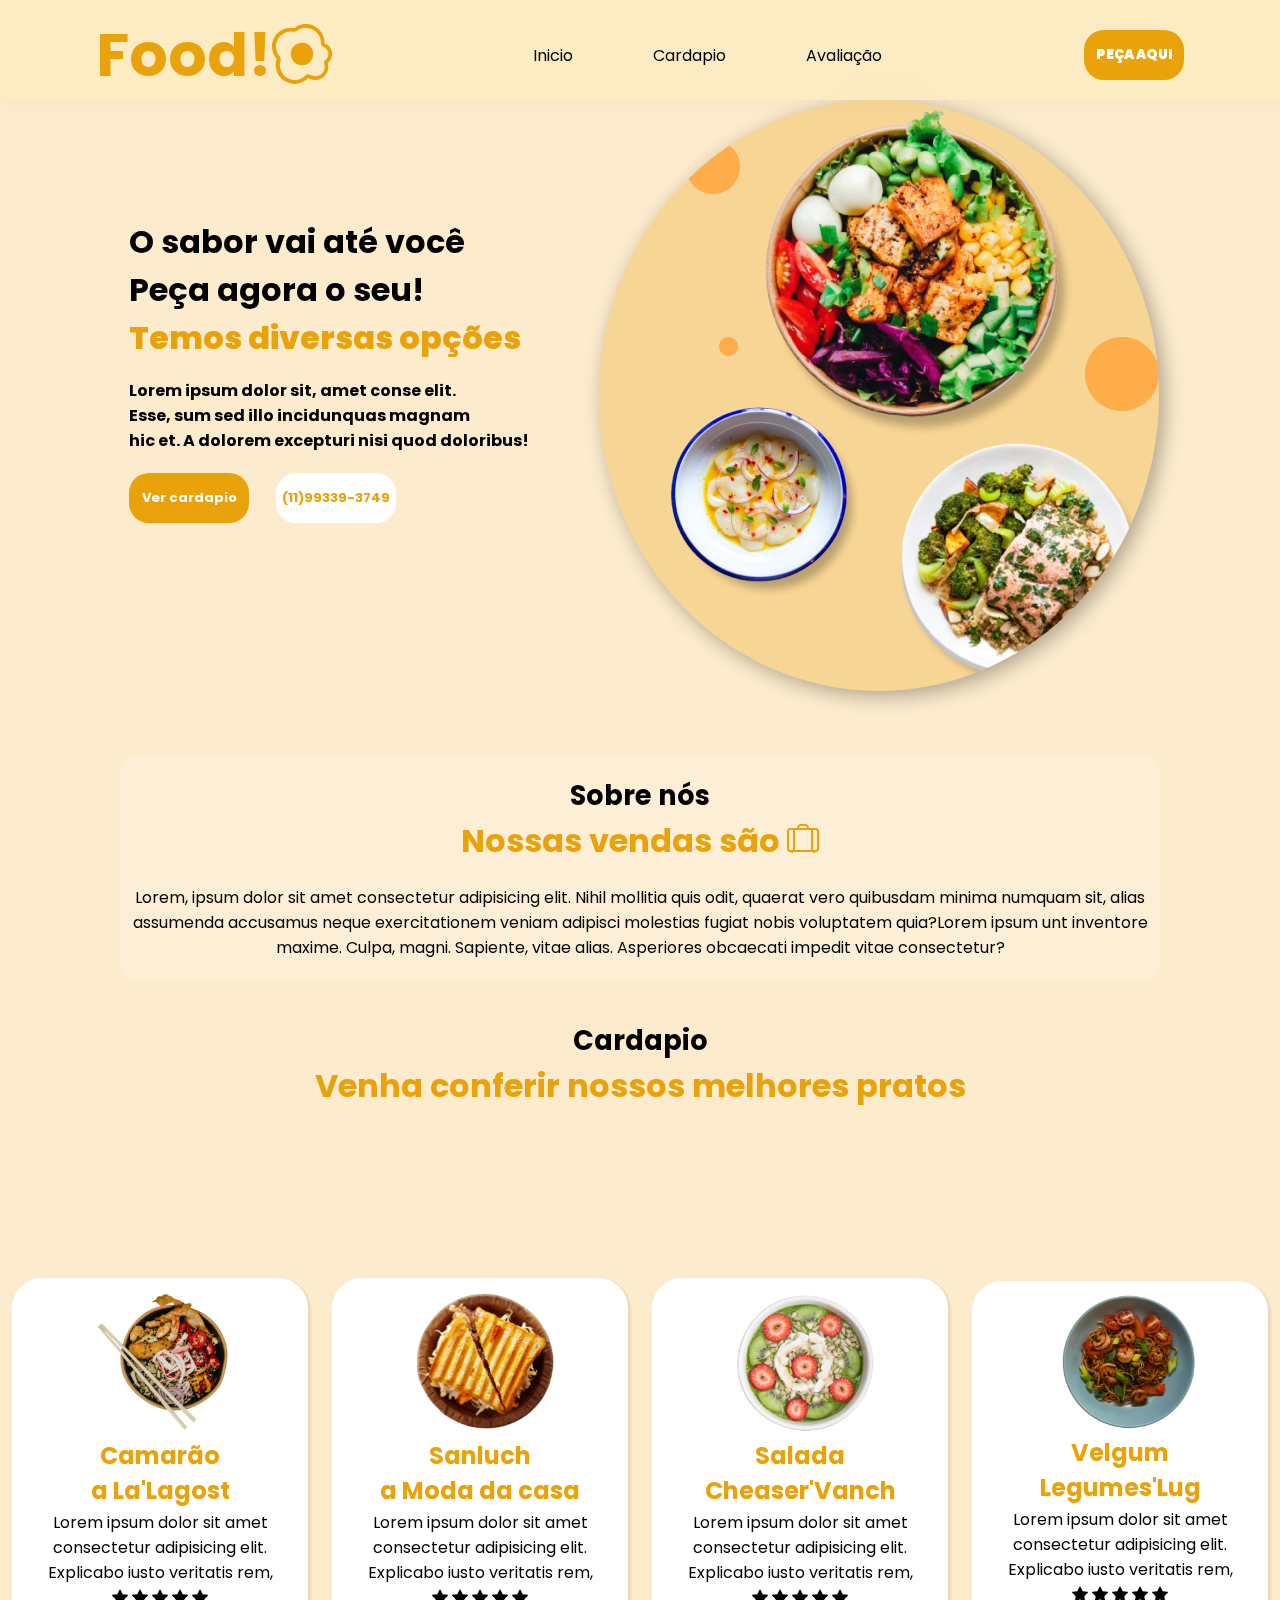
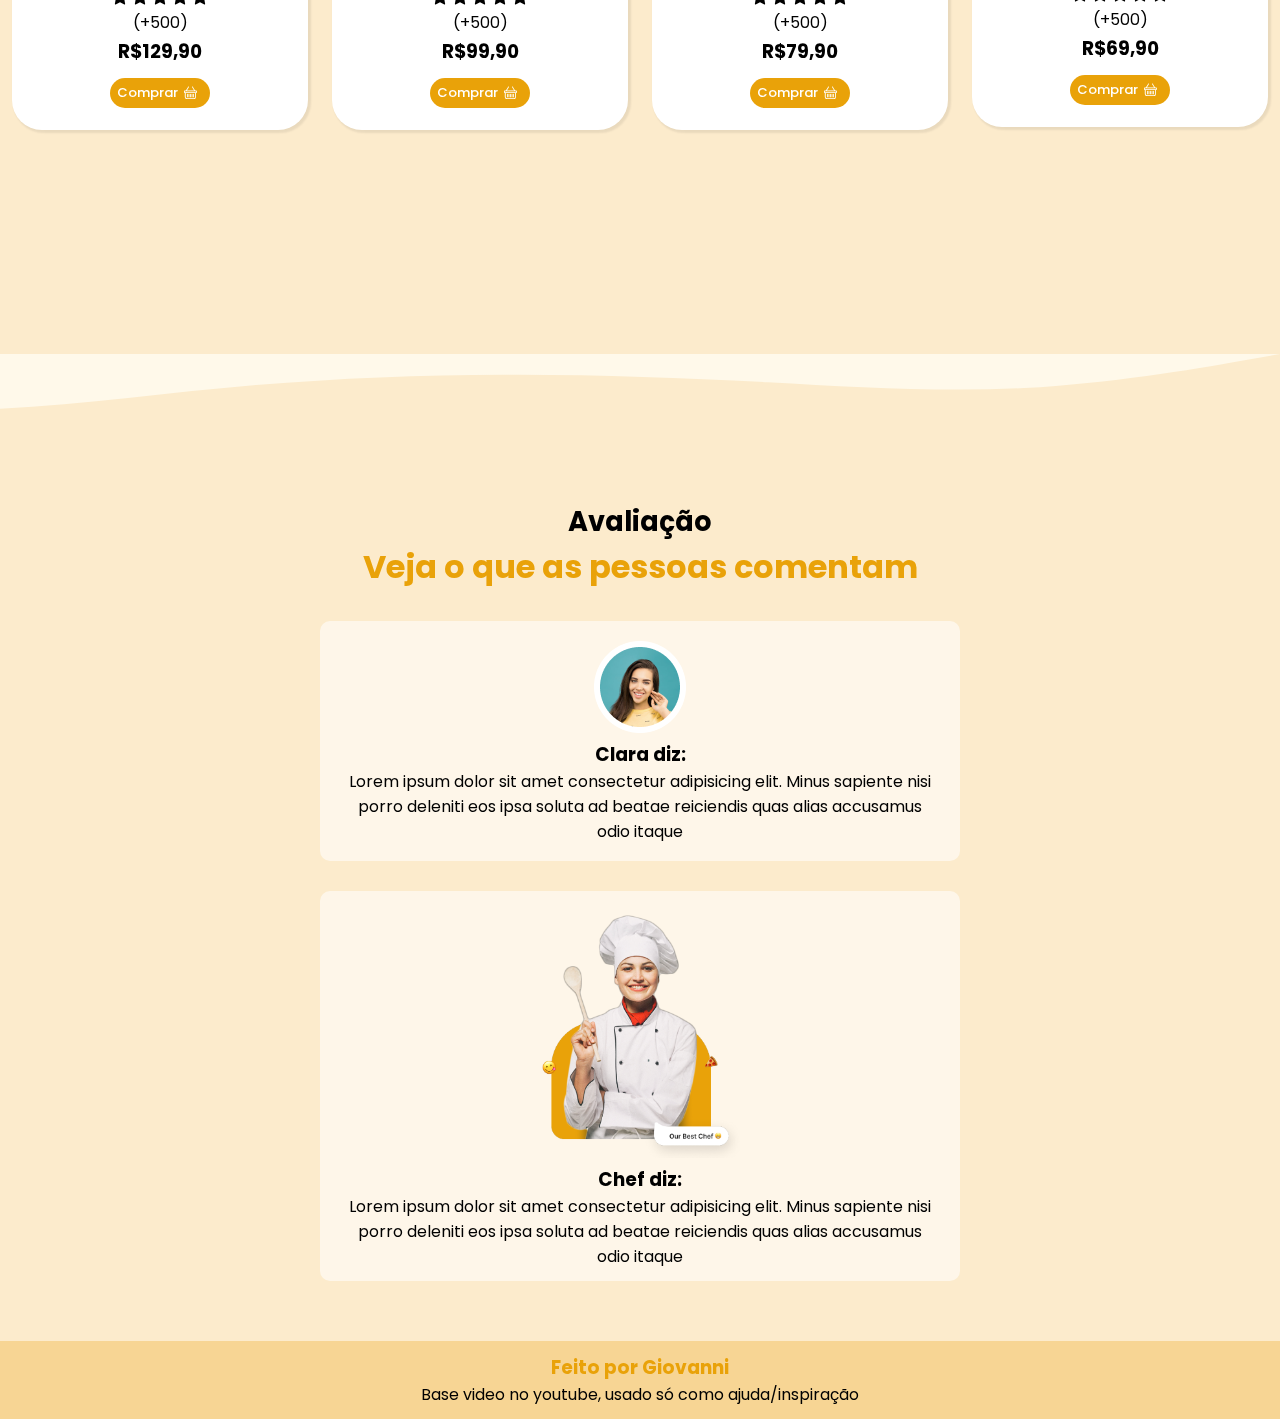
<file: comidas2-basico/index.html>
<!DOCTYPE html>
<html lang="pt-br">
<head>
    <meta charset="UTF-8">
    <meta name="viewport" content="width=device-width, initial-scale=1.0">
    <title>Comidas</title>
    <link rel="stylesheet" href="styles/principal.css">
    <link rel="stylesheet" href="styles/cardapio.css">
    <link rel="stylesheet" href="styles/main.css">
    <link rel="stylesheet" href="styles/style.css">
    <link rel="stylesheet" href="styles/avaliação.css">
    <link rel="preconnect" href="https://fonts.googleapis.com">
    <link rel="stylesheet" href="https://cdn.jsdelivr.net/npm/bootstrap-icons@1.11.3/font/bootstrap-icons.min.css">
    <link rel="preconnect" href="https://fonts.gstatic.com" crossorigin>
    <link href="https://fonts.googleapis.com/css2?family=Angkor&family=Dosis:wght@200..800&family=Madimi+One&family=Maven+Pro:wght@400..900&family=Nunito+Sans:ital,opsz,wght@0,6..12,200..1000;1,6..12,200..1000&family=Ojuju:wght@200..800&family=PT+Mono&family=Poppins:ital,wght@0,100;0,200;0,300;0,400;0,500;0,600;0,700;0,800;0,900;1,100;1,200;1,300;1,400;1,500;1,600;1,700;1,800;1,900&family=Roboto+Condensed:ital,wght@0,100..900;1,100..900&family=Shadows+Into+Light&display=swap" rel="stylesheet">
</head>
<body>
    <header class="cabecalho">
        <nav id="navs">
            <span id="titulo"><h1>Food!<i class="bi bi-egg-fried"></i></h1></span>
            <ul id="list">
                <li class="lista1"><a href="#" onclick="link()" id="linkss">Inicio</a></li>
                <li class="lista2"><a href="#" id="linksss">Cardapio</a></li>
                <li class="lista3"><a href="#" id="link">Avaliação</a></li>
            </ul>
            <button class="butt">PEÇA AQUI</button>
        </nav>
    </header>
    <main>
        <div id="principal">
           <h1 class="as">O sabor vai até você <br> Peça agora o seu! <br> <span id="ops">Temos diversas opções</span>
        <p class="ass">Lorem ipsum dolor sit, amet conse elit. <br> Esse, sum sed illo incidunquas magnam <br>hic et. A dolorem excepturi nisi quod doloribus!</p>
        <button class="butt2"> Ver cardapio </button>
        <button class="butt3"> (11)99339-3749 </button>
    </h1>
           <img src="img/hero.png" alt="" class="a">
        </div>
        <div id="tudo">
            <div id="inicio">
                <h1 class="sobre" id="sob">Sobre nós</h1>
                <h3 class="sobre" id="sob2">Nossas vendas são <i class="bi bi-suitcase-lg"></i></h3>
                <p class="sobre" id="text">Lorem, ipsum dolor sit amet consectetur adipisicing elit. Nihil mollitia quis odit, quaerat vero quibusdam minima numquam sit, alias assumenda accusamus neque exercitationem veniam adipisci molestias fugiat nobis voluptatem quia?Lorem ipsum unt inventore maxime. Culpa, magni. Sapiente, vitae alias. Asperiores obcaecati impedit vitae consectetur?</p>
            </div>
        </div>
        <h1 id="cardapio">Cardapio</h1>
        <h2 id="cardapio2">Venha conferir nossos melhores pratos</h2>
            <div id="cardpio">
                <div class="card">
                    <img src="img/dish.png" alt="" id="dish">
                    <h2>Camarão <br> a La'Lagost</h2>
                    <p>Lorem ipsum dolor sit amet <br>consectetur adipisicing elit. <br> Explicabo iusto veritatis rem, <br>
                        <i class="bi bi-star-fill"></i>
                        <i class="bi bi-star-fill"></i>
                        <i class="bi bi-star-fill"></i>
                        <i class="bi bi-star-fill"></i>
                        <i class="bi bi-star-fill"></i> <br>(+500) 
                        <h3>R$129,90</h3>
                        <button class="comprar">Comprar  <i class="bi bi-basket"></i></button>
                    </p>
                </div>
                <div class="card">
                    <img src="img/dish2.png" alt="" id="dish2">
                    <h2>Sanluch <br> a Moda da casa</h2>
                    <p>Lorem ipsum dolor sit amet <br>consectetur adipisicing elit. <br> Explicabo iusto veritatis rem, <br>
                        <i class="bi bi-star-fill"></i>
                        <i class="bi bi-star-fill"></i>
                        <i class="bi bi-star-fill"></i>
                        <i class="bi bi-star-fill"></i>
                        <i class="bi bi-star-fill"></i> <br>(+500) 
                        <h3>R$99,90</h3>
                        <button class="comprar">Comprar  <i class="bi bi-basket"></i> </button>
                    </p>
                </div>
                <div class="card">
                    <img src="img/dish3.png" alt="" id="dish3">
                    <h2>Salada <br> Cheaser'Vanch</h2>
                    <p>Lorem ipsum dolor sit amet <br>consectetur adipisicing elit. <br> Explicabo iusto veritatis rem, <br>
                        <i class="bi bi-star-fill"></i>
                        <i class="bi bi-star-fill"></i>
                        <i class="bi bi-star-fill"></i>
                        <i class="bi bi-star-fill"></i>
                        <i class="bi bi-star-fill"></i> <br>(+500) 
                        <h3>R$79,90</h3>
                        <button class="comprar">Comprar  <i class="bi bi-basket"></i></button>
                    </p>
                </div>
                <div class="card">
                    <img src="img/dish4.png" alt="" id="dish4">
                    <h2>Velgum <br> Legumes'Lug</h2>
                    <p>Lorem ipsum dolor sit amet <br>consectetur adipisicing elit. <br> Explicabo iusto veritatis rem, <br>
                        <i class="bi bi-star-fill"></i>
                        <i class="bi bi-star-fill"></i>
                        <i class="bi bi-star-fill"></i>
                        <i class="bi bi-star-fill"></i>
                        <i class="bi bi-star-fill"></i> <br>(+500) 
                        <h3>R$69,90</h3>
                        <button class="comprar">Comprar  <i class="bi bi-basket"></i></button>
                    </p>
                </div>
            </div>
    </main>
      <img src="img/wave.svg" alt="">
    <main>
        <h1 id="avaliacao">Avaliação</h1>
        <h2 id="avas">Veja o que as pessoas comentam</h2>
        <div id="ava1">
            <img src="img/avatar.png" alt="">
            <h3>Clara diz:</h3>
            <p>Lorem ipsum dolor sit amet consectetur adipisicing elit. Minus sapiente nisi porro deleniti eos ipsa soluta ad beatae reiciendis quas alias accusamus odio itaque</p>
        </div>
        <div id="ava2">
            <img src="img/chef.png" alt="">
                <h3>Chef diz:</h3>
                <p>Lorem ipsum dolor sit amet consectetur adipisicing elit. Minus sapiente nisi porro deleniti eos ipsa soluta ad beatae reiciendis quas alias accusamus odio itaque</p>
        </div>
    </main>
    <footer id="foote">
        <h3>Feito por Giovanni</h3>
        <p>Base video no youtube, usado só como ajuda/inspiração</p>
    </footer>
    <script src="js/script.js"></script>
</body>
</html>
</file>
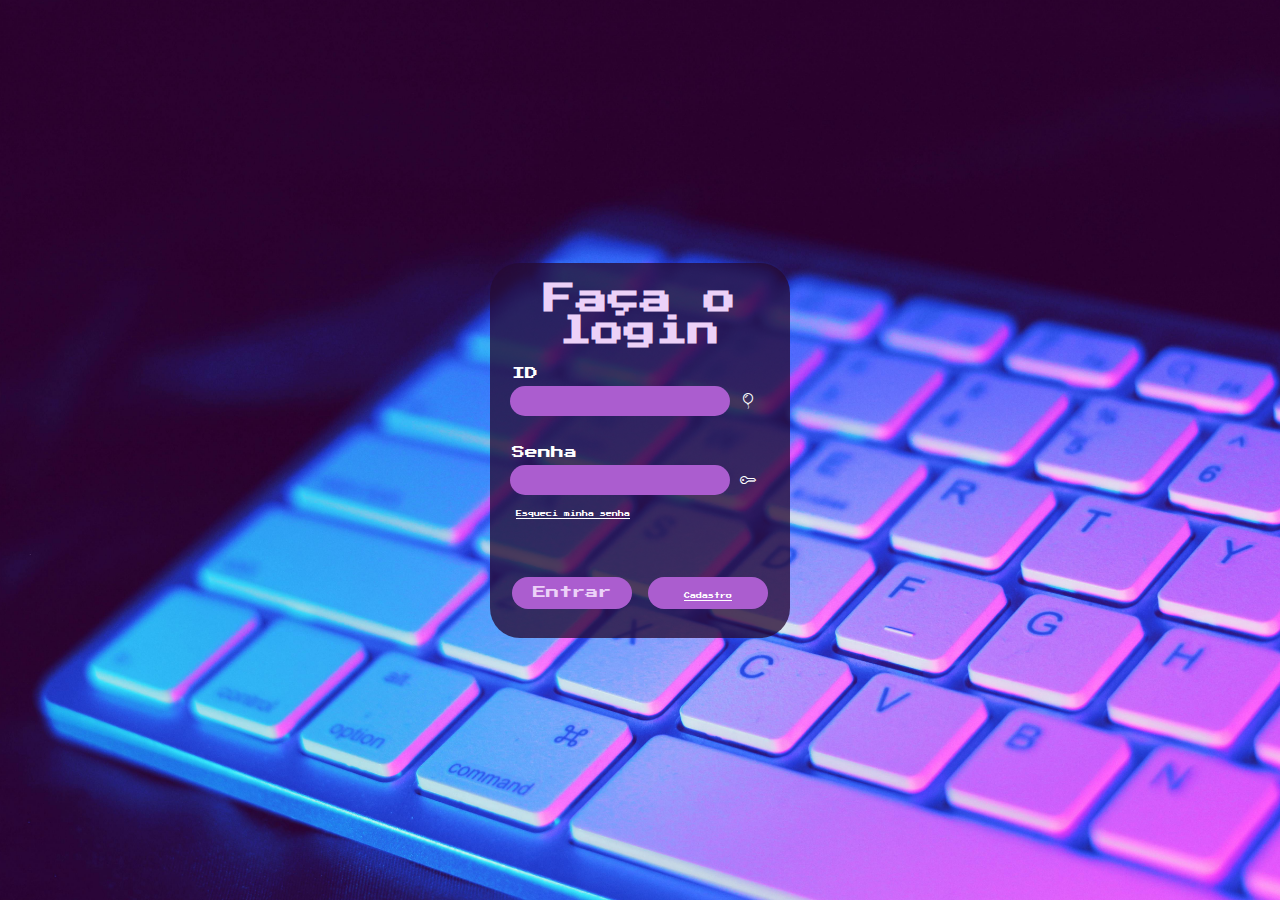
<file: login-basico/index.html>
<!DOCTYPE html>
<html lang="pt-br">
<head>
    <meta charset="UTF-8">
    <meta name="viewport" content="width=device-width, initial-scale=1.0">
    <title>abc</title>
    <link rel="stylesheet" href="https://cdn.jsdelivr.net/npm/bootstrap-icons@1.11.3/font/bootstrap-icons.min.css">
    <link rel="stylesheet" href="style.css">
    <link rel="preconnect" href="https://fonts.googleapis.com">
    <link rel="preconnect" href="https://fonts.gstatic.com" crossorigin>
    <link href="https://fonts.googleapis.com/css2?family=Angkor&family=Dosis:wght@200..800&family=Madimi+One&family=Maven+Pro:wght@400..900&family=Nunito+Sans:ital,opsz,wght@0,6..12,200..1000;1,6..12,200..1000&family=Ojuju:wght@200..800&family=PT+Mono&family=Poppins:ital,wght@0,100;0,200;0,300;0,400;0,500;0,600;0,700;0,800;0,900;1,100;1,200;1,300;1,400;1,500;1,600;1,700;1,800;1,900&family=Press+Start+2P&family=Roboto+Condensed:ital,wght@0,100..900;1,100..900&family=Shadows+Into+Light&display=swap" rel="stylesheet">
</head>
<body>
    <main>
        <div id="inf_principal">
            <div id="inf_conteudo">
                <h1>Faça o login</h1>
                <h3 id="inf_id1">ID</h3>
                <br><input type="text" id="inf_text" name="ID"><i class="bi bi-balloon"></i>
                <h2 id="inf_id2">Senha</h2>
                <br><input type="password" name="Senha" id="inf_senha" ><i class="bi bi-key"></i>
                <div id="senha">
                    <a href="#">Esqueci minha senha</a>
                </div>
                <div id="aviso"></div>
                <input type="button" value="Entrar" id="inf_button" onclick="click()"> <button id="inf_button2"><a href="pagina1.html"> Cadastro </a></button>
            </div>
            </div>
        </div>
    </main>
 <script src="script.js"></script>
</body>
</html>
</file>
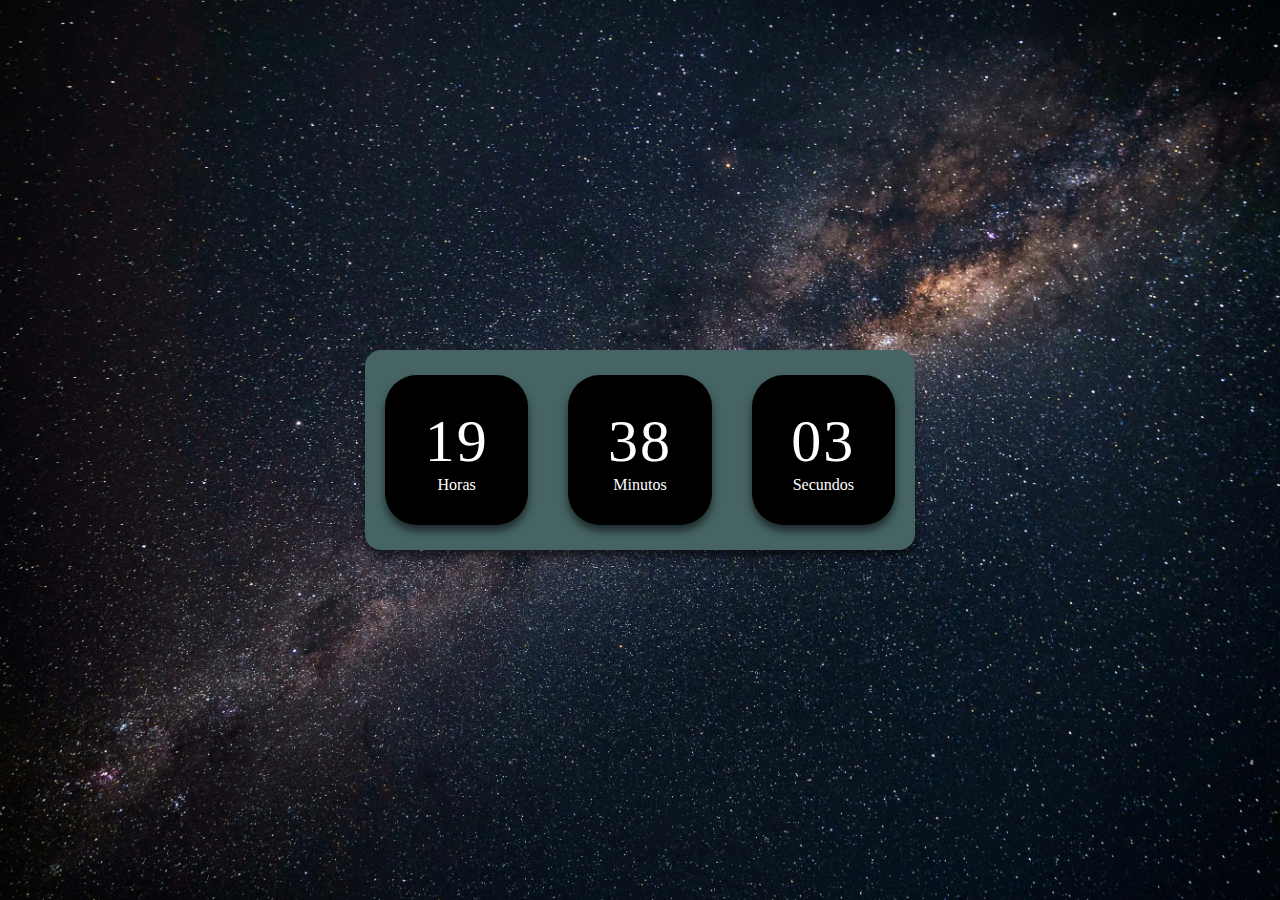
<file: relogio-basico/index.html>
<!DOCTYPE html>
<html lang="pt-br">
<head>
    <meta charset="UTF-8">
    <meta name="viewport" content="width=device-width, initial-scale=1.0">
    <title>Horas</title>
    <link rel="stylesheet" href="style.css">
</head>
<body>
    <div id="relogio">
        <div class="container1">
            <span id="hora">00</span>
            <span class="tempo">Horas</span>
        </div>
        <div class="container2">
            <span id="minuto">00</span>
            <span class="tempo">Minutos</span>
        </div>
        <div class="container3">
            <span id="segundo">00</span>
            <span class="tempo">Secundos</span>
        </div>
    </div>
    <script src="script.js"></script>
</body>
</html>
</file>
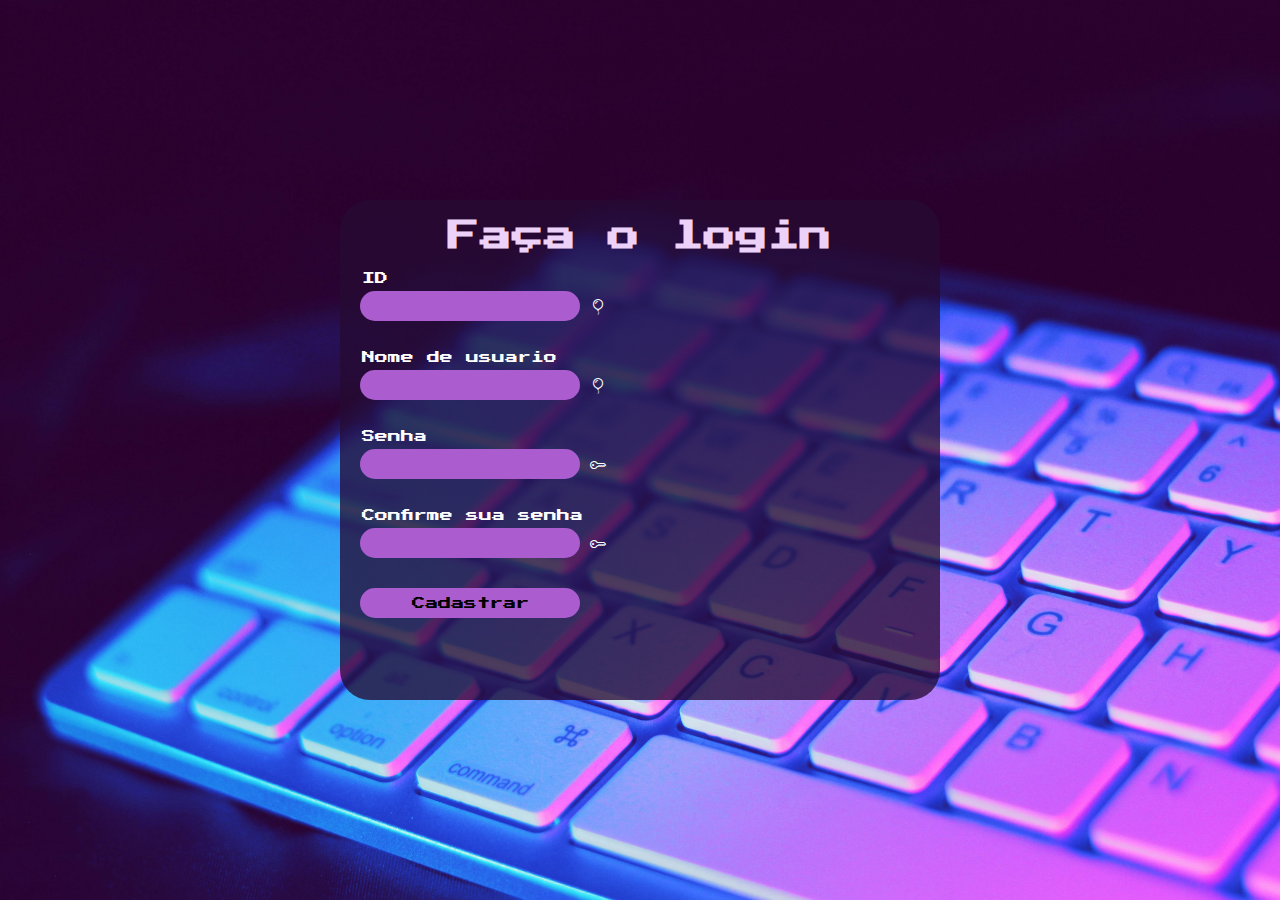
<file: login-basico/pagina1.html>
<!DOCTYPE html>
<html lang="pt-br">
<head>
    <meta charset="UTF-8">
    <meta name="viewport" content="width=device-width, initial-scale=1.0">
    <title>abc</title>
    <link rel="stylesheet" href="https://cdn.jsdelivr.net/npm/bootstrap-icons@1.11.3/font/bootstrap-icons.min.css">
    <link rel="stylesheet" href="pagina1.css">
    <link rel="preconnect" href="https://fonts.googleapis.com">
    <link rel="preconnect" href="https://fonts.gstatic.com" crossorigin>
    <link href="https://fonts.googleapis.com/css2?family=Angkor&family=Dosis:wght@200..800&family=Madimi+One&family=Maven+Pro:wght@400..900&family=Nunito+Sans:ital,opsz,wght@0,6..12,200..1000;1,6..12,200..1000&family=Ojuju:wght@200..800&family=PT+Mono&family=Poppins:ital,wght@0,100;0,200;0,300;0,400;0,500;0,600;0,700;0,800;0,900;1,100;1,200;1,300;1,400;1,500;1,600;1,700;1,800;1,900&family=Press+Start+2P&family=Roboto+Condensed:ital,wght@0,100..900;1,100..900&family=Shadows+Into+Light&display=swap" rel="stylesheet">
</head>
<body>
    <main>
        <div id="inf_principal">
            <div id="inf_conteudo">
                <h1>Faça o login</h1>
                <h3 id="inf_id1">ID</h3>
                <br><input type="text" class="inf_text" name="ID" id="pegarid"><i class="bi bi-balloon"></i>

                <h3 id="inf_id1">Nome de usuario</h3>
                <br><input type="text" name="" class="inf_text" id="pegaruser"><i class="bi bi-balloon"></i>

                <h2 id="inf_id2">Senha</h2>
                <br><input type="password" name="Senha" class="inf_text"  id="pegarsenha"><i class="bi bi-key"></i>

                <h2 id="inf_id2">Confirme sua senha</h2>
                <br><input type="password" name="Senha" class="inf_text" id="confsenha"><i class="bi bi-key"></i>

                <div id="aviso"></div>
                <button class="inf_text" id="buton">Cadastrar</button>
            </div>
            </div>
        </div>
    </main>
 <script src="script2.js"></script>
</body>
</html>
</file>
<file: comidas2-basico/styles/principal.css>
#principal {
  display: flex;
  margin: auto;
}
#principal h1 {
    margin-left: 123px;
    justify-content: space-around;
    white-space: nowrap;
    overflow-x: auto;
    margin-top: 212px;
    padding: 6px;
}
#pag {
    width: 10px;
    font-size: medium;
    margin-top: 100px;
}
.a {
    margin: 64px;
    background-color: #e9a20949;
    border-radius: 50%;
    box-shadow: 5px 5px 20px rgba(0, 0, 0, 0.315);
    margin-top: 100px;
}
#ops {
    color: #e9a209;
    font-size: 1em;
    font-weight: 800;
}
.a {
    display: flex;
}
.ass {
    font-size: medium;
    margin-top: 16px;

}
a {
    text-decoration: none;
    color: black;
}
#inicio {
    background-color: rgba(255, 255, 255, 0.199);
    border-radius: 20px;
}
@media (max-width: 800px) {
    .a {
      display: none;
    }
  }
</file>
<file: comidas2-basico/styles/cardapio.css>
#cardpio {
    text-align: center;
    display: flex;
    justify-content: center;
    align-items: center;
    min-height: 100vh;
    margin-top: -80px;
}
.card {
    display: flex;
    width: 100%;
    justify-content: center;
    gap: 2px;
    flex-direction: column;
    background-color: white;
    border-radius: 30px;
    margin: 12px;
    box-shadow: 2px 2px 2px 1px rgba(0, 0, 0, 0.075);
}
.card img {
    width: 50%;
    margin-top: 10px;
}
#dish  {
    padding-left: 80px;
}
#dish2 {
    padding-left: 80px;
}
#dish3 {
    padding-left: 80px;
}
#dish4  {
    padding-left: 80px;
}
#cardapio {
    text-align: center;
    margin-top: 40px;
    font-size: 1.7em;
}
#cardapio2 {
    text-align: center;
    display: flex;
    justify-content: center;
    font-size: 2em;
    color: #e9a209;
    margin-bottom: 24px;
}
.card h2 {
    color: #e9a209;
}
.comprar {
    width: 100px;
    align-items: center;
    justify-content: center;
    display: flex;
    text-align: center;
    margin:auto;
    margin-bottom: 20px;
    background-color: #e9a209;
    font-size: small;
    font-weight: 500;
    height: 30px;
    border: none;
    border-radius: 30px;
    align-items: center;
    text-align: center;
    cursor: pointer;
    color: white;
    margin-top: 10px;
    
}
.card:hover {
    background-color: #e9a2095e;
    transition: all 1000ms;
}
.comprar:hover {
    color: #e9a209;
    background-color: white;
}
button i {
    margin: 6px;

}
</file>
<file: comidas2-basico/styles/main.css>
.sobre {
    text-align: center;
    margin-top: 20px;
    margin-bottom: 20px;
    width: auto;
    color: black;
    gap: -20px;
}
#inicio {
    border-radius: 20px;
}
#tudo {
    align-items: center;
    text-align: center;
    display: flex;
    justify-content: center;
    margin: 0px 120px 0px 120px;
    border-bottom: #e9a209;
}
.sobre {
    color: black;
    
}
#sob {
    color:#000000;
    font-size: 1.7em;
}
#text:hover {
    text-decoration:underline 2px;
    text-decoration-color: #e9a209;

}
#sob2 {
    font-size: 2em;
    color: #e9a209;
    margin-top: -20px;
}
</file>
<file: comidas2-basico/styles/style.css>
* {
    margin: 0px;
    padding: 0px;
    font-family: "Poppins", sans-serif;
}
@import url('https://fonts.googleapis.com/css2?family=Angkor&family=Dosis:wght@200..800&family=Madimi+One&family=Maven+Pro:wght@400..900&family=Nunito+Sans:ital,opsz,wght@0,6..12,200..1000;1,6..12,200..1000&family=Ojuju:wght@200..800&family=PT+Mono&family=Poppins:ital,wght@0,100;0,200;0,300;0,400;0,500;0,600;0,700;0,800;0,900;1,100;1,200;1,300;1,400;1,500;1,600;1,700;1,800;1,900&family=Roboto+Condensed:ital,wght@0,100..900;1,100..900&family=Shadows+Into+Light&display=swap');
#navs {
    display: flex;
    justify-content: space-around;
    align-items: center;
    width: 100vw;
    padding-top: 10px;
    position:fixed ;
    box-shadow: 4px 4px 20px rgba(0, 0, 0, 0.027);
    background-color:  #fcebcca9;
    backdrop-filter: saturate(180%) blur(20px);
}
body {
    background-color:  #FCEBCC;
}
#titulo {
    color: #e9a209;
    font-size: 30px;
}
#list {
    justify-content: space-around;
    display: flex;
    gap: 60px;
    text-decoration: none;
    list-style: none;
    color: black;
    font-weight: 400;
}
.lista1 {
    margin: 10px;
}
.lista2 {
    margin: 10px;
}
.lista3 {
    margin: 10px;
}
.lista1:hover {
    cursor: pointer;
    border-bottom: 4px solid #e9a209;
    transition: all 400ms;
}
.lista2:hover {
    cursor: pointer;
    border-bottom: 4px solid #e9a209;
    transition: all 400ms;
}
.lista3:hover {
    cursor: pointer;
    border-bottom: 4px solid #e9a209;
    transition: all 400ms;
}
.butt {
    height: 50px;
    width: 100px;
    border-radius: 20px;
    background-color: #e9a209;
    border: white;
    color: white;
    font-weight: 900;
    cursor: pointer;
}
.butt:hover {
    background-color: #bbbd4e;
    transition: all 400ms;
}
.butt2 {
    height: 50px;
    width: 120px;
    border-radius: 20px;
    background-color: #e9a209;
    border: white;
    color: white;
    font-weight: 900;
    cursor: pointer;
    margin-right: 20px;
    margin-top: 20px;
    font-weight: 700;
    font-size: small;
}
.butt3 {
    height: 50px;
    width: 120px;
    border-radius: 20px;
    background-color: white;
    border: white;
    color: #e9a209;
    font-weight: 900;
    cursor: pointer;
    margin-right: 20px;
    margin-top: 20px;
    font-weight: 700;
    font-size: small;
    padding: 2px;
}
.buts {
    width: 60px;
    background-color: #e9a209;
    font-size: small;
    font-weight: 500;
    height: 30px;
    border: none;
    border-radius: 30px;
    align-items: center;
    text-align: center;
    
}
.buts i {
    background-color: #e9a209;
    

}
img {
    max-width: 100%; height: auto;
}
</file>
<file: comidas2-basico/styles/avaliação.css>
#avaliacao {
    text-align: center;
    margin-top: 60px;
    font-size: 1.7em;
}
#avas {
    font-size: 2em;
    color: #e9a209;
    text-align: center;
}
#ava1 {
    background-color: rgba(255, 255, 255, 0.562);
    width: 600px;
    height: 200px;
    margin: auto;
    margin-top: 30px;
    text-align: center;
    padding: 20px;
    border-radius: 10px;
}
#ava1 {
    text-align: center;
}
#ava2 {
    background-color: rgba(255, 255, 255, 0.562);
    width: 600px;
    height: 350px;
    margin: auto;
    margin-top: 30px;
    text-align: center;
    padding: 20px;
    border-radius: 10px;
}
#ava2 img {
    width: 200px;
}
#foote {
    background-color:#e9a20949;
    margin-top: 60px;
    text-align: center;
    padding: 12px;
}
#foote h3 {
    color: #e9a209;
}
</file>
<file: login-basico/style.css>
*{
    padding: 0;
    margin: 0;
    font-family: "Press Start 2P", system-ui;
}
body {
    background-image: url(fundo.jpg);
    background-position: center;
    background-size: 1370px;
    background-repeat: no-repeat;
}
#inf_principal {
    height: 100vh;
    display: flex;
    justify-content: center;
    align-items: center;
    flex-direction: column;
}
#inf_conteudo {
    background-color: #260a33c5;
    backdrop-filter: saturation(180%) blur(20px);
    width: 300px;
    height: 375px;
    justify-content: center;
    align-items: center;
    border-radius: 30px;
}
h1 {
    text-align: center;
    margin-top: 20px;
    color: rgb(236, 209, 248);
}
#inf_text {
    align-items: center;
    background-color: #AB5DCF;
    backdrop-filter: saturation(180%) blur(20px);
    border-radius: 16px;
    height: 30px;
    text-align: center;
    border: none;
    margin-left: 20px;
    width: 220px;
    margin-bottom: 10px
}
#inf_senha {
    align-items: center;
    background-color: #AB5DCF;
    backdrop-filter: saturation(180%) blur(20px);
    border-radius: 16px;
    height: 30px;
    text-align: center;
    border: none;
    margin-left: 20px;
    width: 220px;
}
#inf_id1 {
    color: white;
    display: flex;
    margin-left: 22px;
    margin-top: 20px;
    margin-bottom: -10px;
    font-size: small;
    font-weight: 200;
}
#inf_id2 {
    color: white;
    display: flex;
    margin-left: 22px;
    margin-top: 20px;
    margin-bottom: -10px;
    font-size: small;
    font-weight: 200;
}
i {
    font-size: medium;
    color: white;
    margin-left: 10px;
}
#inf_button {
    align-items: center;
    background-color: #AB5DCF;
    backdrop-filter: saturation(180%) blur(20px);
    color: rgba(236, 209, 248);
    margin-top: 40px;
    margin-left: 22px;
    width: 120px;
    text-align: center;
    height: 32px;
    border: none;
    border-radius: 20px;
}
#inf_button2 {
    align-items: center;
    background-color: #AB5DCF;
    backdrop-filter: saturation(180%) blur(20px);
    color: rgba(236, 209, 248);
    margin-top: 40px;
    margin-right: 22px;
    width: 120px;
    text-align: center;
    height: 32px;
    border: none;
    border-radius: 20px;
}
a {
    color: white;
    font-size: 6px;
}
#senha {
    margin-left: 26px;
    margin-top: 6px;
}
#aviso {
    color: white;
    font-size: 10px;
    margin-left: 26px;
    margin-top: 20px;
}
</file>
<file: relogio-basico/style.css>
:root {
    --primarys: #ececde;
    --secondarys: #000000;
}
* {
    margin: 0;
    padding: 0;
}
body {
    display: flex;
    justify-content: center;
    align-items: center;
    height: 100vh;
    flex-direction:row-reverse;
    background-image: url(galax.jpg);
    background-color: var(--primarys);
    color: var(--secundarys);
    background-position: center;
    background-repeat: no-repeat;
    background-size: cover;
}
#relogio {
    background-color: rgb(70, 100, 100);
    width: 550px;
    height: 200px;
    display: flex;
    justify-content: space-around;
    align-items: center;
    text-align: center;
    box-shadow: 0px 6px 8px rgba(0, 0, 0, 0.568);
    border-radius: 16px;
}
.container1 {
    background-color: black;
    width: 170px;
    height: 150px;
    margin: 20px;
    border-radius: 32px;
    display: flex;
    justify-content:center;
    text-align: center;
    align-items: center;
    flex-direction: column;
    color: white;
    box-shadow: 0px 6px 8px rgba(0, 0, 0, 0.568);
}
.container2 {
    background-color: black;
    width: 170px;
    height: 150px;
    margin: 20px;
    border-radius: 32px;
    display: flex;
    justify-content:center;
    text-align: center;
    align-items: center;
    flex-direction: column;
    color: white;
    box-shadow: 0px 6px 8px rgba(0, 0, 0, 0.568);
}
.container3 {
    background-color: black;
    width: 170px;
    height: 150px;
    margin: 20px;
    border-radius: 32px;
    display: flex;
    justify-content:center;
    text-align: center;
    align-items: center;
    flex-direction: column;
    color: white;
    box-shadow: 0px 6px 8px rgba(0, 0, 0, 0.568);
}
#hora {
    text-align: center;
    font-size: 60px;
    letter-spacing: 2px;
}
#minuto {
    text-align: center;
    font-size: 60px;
    letter-spacing: 2px;
}
#segundo {
    text-align: center;
    font-size: 60px;
    letter-spacing: 2px;
}
#luz {
    padding: 12px;
    margin: 20px;
    width: 100px;
    border-radius: 12px;
    border: 4px solid rgb(70, 100, 100);
    color: black;
    background-color: white;
    cursor:pointer;
}
#negra {
    padding: 12px;
    margin: 20px;
    width: 100px;
    border-radius: 12px;
    border: 4px solid rgb(70, 100, 100);
    color: white;
    background-color: black;
    cursor:pointer;
}
</file>
<file: login-basico/pagina1.css>
*{
    padding: 0;
    margin: 0;
    font-family: "Press Start 2P", system-ui;
}
body {
    background-image: url(fundo.jpg);
    background-position: center;
    background-size: 1370px;
    background-repeat: no-repeat;
}
#inf_principal {
    height: 100vh;
    display: flex;
    justify-content: center;
    align-items: center;
    flex-direction: column;
}
#inf_conteudo {
    background-color: #260a33c5;
    backdrop-filter: saturation(180%) blur(20px);
    width: 600px;
    height: 500px;
    justify-content: center;
    align-items: center;
    border-radius: 30px;
}
h1 {
    text-align: center;
    margin-top: 20px;
    color: rgb(236, 209, 248);
}
.inf_text {
    align-items: center;
    background-color: #AB5DCF;
    backdrop-filter: saturation(180%) blur(20px);
    border-radius: 16px;
    height: 30px;
    text-align: center;
    border: none;
    margin-left: 20px;
    width: 220px;
    margin-bottom: 10px
}
#inf_senha {
    align-items: center;
    background-color: #AB5DCF;
    backdrop-filter: saturation(180%) blur(20px);
    border-radius: 16px;
    height: 30px;
    text-align: center;
    border: none;
    margin-left: 20px;
    width: 220px;
}
#inf_id1 {
    color: white;
    display: flex;
    margin-left: 22px;
    margin-top: 20px;
    margin-bottom: -10px;
    font-size: small;
    font-weight: 200;
}
#inf_id2 {
    color: white;
    display: flex;
    margin-left: 22px;
    margin-top: 20px;
    margin-bottom: -10px;
    font-size: small;
    font-weight: 200;
}
i {
    font-size: medium;
    color: white;
    margin-left: 10px;
}
#inf_button {
    align-items: center;
    background-color: #AB5DCF;
    backdrop-filter: saturation(180%) blur(20px);
    color: rgba(236, 209, 248);
    margin-top: 40px;
    margin-left: 22px;
    width: 120px;
    text-align: center;
    height: 32px;
    border: none;
    border-radius: 20px;
}
#inf_button2 {
    align-items: center;
    background-color: #AB5DCF;
    backdrop-filter: saturation(180%) blur(20px);
    color: rgba(236, 209, 248);
    margin-top: 40px;
    margin-right: 22px;
    width: 120px;
    text-align: center;
    height: 32px;
    border: none;
    border-radius: 20px;
}
a {
    color: white;
    font-size: 6px;
}
#senha {
    margin-left: 26px;
    margin-top: 6px;
}
#aviso {
    color: white;
    font-size: 10px;
    margin-left: 26px;
    margin-top: 20px;
}
</file>
